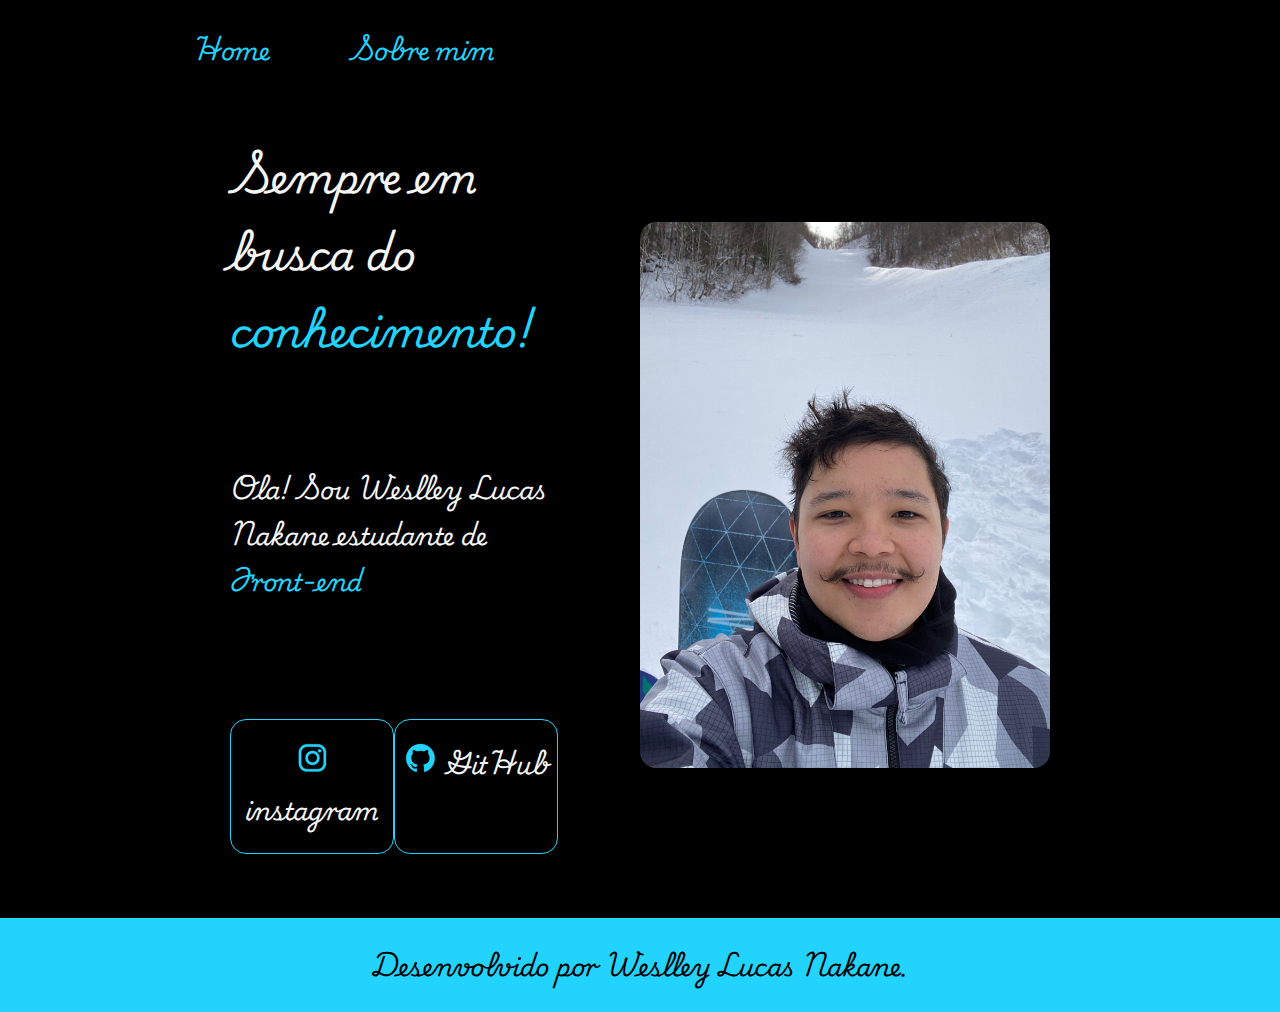
<file: index.HTML>
<!DOCTYPE html>
<html lang="pt-br">

<head>
    <meta charset="UTF-8">
    <meta http-equiv="X-UA-Compatible" content="IE=edge">
    <meta name="viewport" content="width=device-width, initial-scale=1.0">
    <title>Portfolio</title>
    <link rel="stylesheet" href="./styles/style.css">
</head>

<body>
    <header class="topo">
        <nav class="topo__menu">
            <a class="topo__menu__link"  href="index.HTML"> Home </a>
            <a class="topo__menu__link"  href="about.html">Sobre mim </a>
        </nav>
    </header>
    <main class="apresentacao">
        <section class="apresentacao__conteudo">
            <H1 class="apresentacao__titulo">Sempre em busca do <strong>conhecimento!</strong></H1>
            <br>
            <p class="apresentacao__paragrafo">Ola! Sou Weslley Lucas Nakane estudante de <strong>Front-end</strong></p>
            <br>
            <br>
            <div class="apresentacao__boton">
                <a class="boton__links"  href="https://www.instagram.com/weslleynakane/"> 
                   <img src="img\instagram.png" > instagram
                </a>
                <a  class="boton__links" href="https://github.com/weslleyNakane">
                <img src="img\github.png">    GitHub
                </a>
            </div>

        </section>
        <img class="img-perfil" src="img\img.portifolio.jpeg" alt="imagem do autor.">
    </main>
    <footer class="rodape">
        <p>Desenvolvido por Weslley Lucas Nakane.</p>
    </footer>
</body>

</html>
</file>
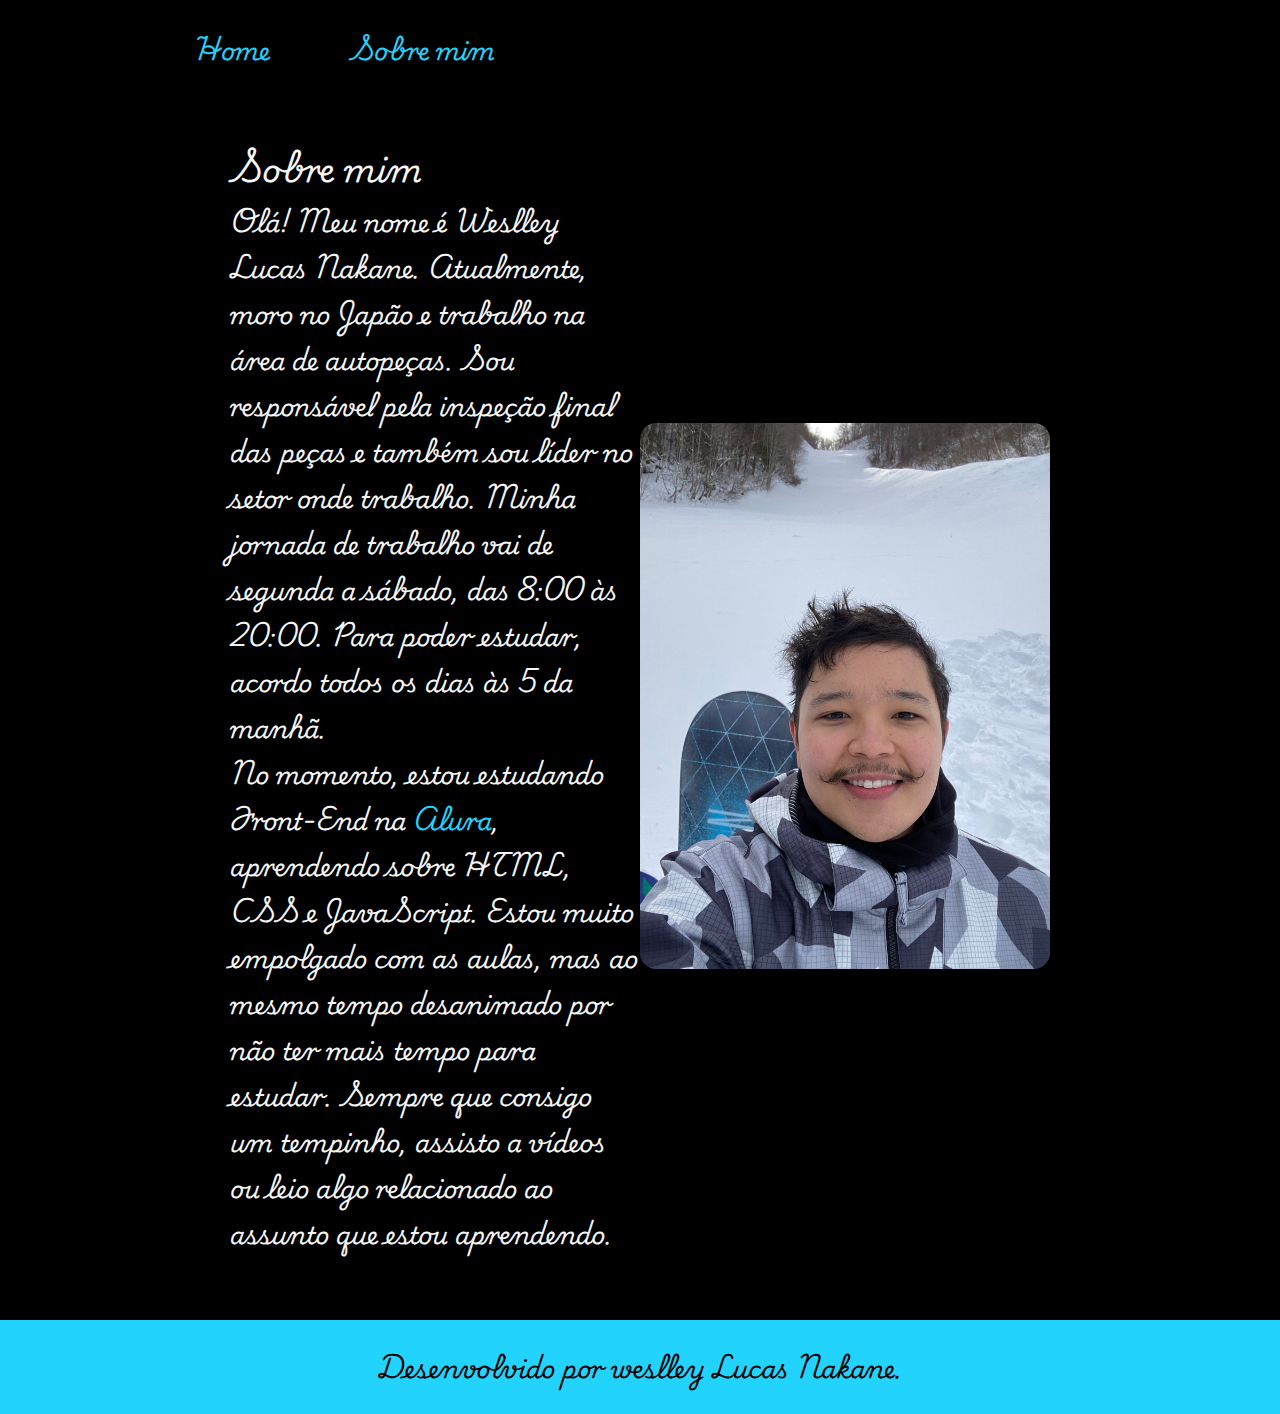
<file: about.html>
<!DOCTYPE html>
<html lang="pt-br">
<head>
    <meta charset="UTF-8">
    <meta name="viewport" content="width=device-width, initial-scale=1.0">
    <title>Sobre mim</title>
    <link rel="stylesheet" href="./styles/style.css">
</head>
<body>
    <header class="topo">
        <nav class="topo__menu">
            <a class="topo__menu__link"  href="index.HTML"> Home </a>
            <a class="topo__menu__link"  href="about.html">Sobre mim </a>
        </nav>
    </header>
    <main class="sobre__mim">
            <section class="sobre__mim__conteudo">
        <h1 class="sobre__mim__titulo">Sobre mim</h1>
        <p class="sobre__mim__paragrafo">Olá! Meu nome é Weslley Lucas Nakane. Atualmente, moro no Japão e trabalho na área de autopeças. Sou responsável pela inspeção final das peças e também sou líder no setor onde trabalho. Minha jornada de trabalho vai de segunda a sábado, das 8:00 às 20:00. Para poder estudar, acordo todos os dias às 5 da manhã.</p>
        <p class="sobre__mim__paragrafo">No momento, estou estudando Front-End na <a class="sobre__mim__alura" href="https://www.alura.com.br/">Alura</a>, aprendendo sobre HTML, CSS e JavaScript. Estou muito empolgado com as aulas, mas ao mesmo tempo desanimado por não ter mais tempo para estudar. Sempre que consigo um tempinho, assisto a vídeos ou leio algo relacionado ao assunto que estou aprendendo.</p>
            </section>
        <img class="img-perfil" src="img\img.portifolio.jpeg" alt="imagem do autor.">
    </main>
    <footer class="rodape">
        <p>Desenvolvido por weslley Lucas Nakane.</p>
    </footer>
    
</body>
</html>
</file>
<file: styles/style.css>
@import url('https://fonts.googleapis.com/css2?family=Playwrite+MX:wght@100..400&display=swap');

:root{
    --cor-primaria: #000000;
    --cor-secundaria:#f6f6f6;
    --cor-terciaria:#22D4FD;
    --cor-hover:#272727;
}

*{
    margin: 0;
    padding: 0;
}

body {
    
    box-sizing:border-box ;
    background-color: var(--cor-primaria);
    color : var(--cor-secundaria);
    /* height: 100vh; */
}


.topo{
    padding: 2% 0% 0% 15%;   
}
.topo__menu{
    display: flex;
    gap: 80px;
}

.topo__menu__link{
    font-family: "Playwrite MX", cursive;
    font-size: 1.5rem;
    color: var(--cor-terciaria);
    text-decoration: none;

}
.sobre__mim__titulo{
    font-family:"Playwrite MX", cursive;
    font-size: 2rem;
    font-weight: 400;
}
.sobre__mim{
    padding: 5% 18%;
    display: flex;
    align-items: center;
    justify-content: space-between;
}

.apresentacao{
    padding: 5% 18%;
    display: flex;
    align-items: center;
    justify-content: space-between; 
    gap: 82px;
}

.apresentacao__conteudo {
    width: 50%;
    display: flex;
    flex-direction: column;
    gap:40px;
}

.apresentacao__titulo {
    font-size:  2.5rem;
    font-family:"Playwrite MX", cursive;
} 

strong{
    color: var(--cor-terciaria);
}

.apresentacao__paragrafo {
    font-size: 1.5rem;
    font-family:"Playwrite MX", cursive;
}
.sobre__mim__alura{
    font-family:"Playwrite MX", cursive;
    font-size: 1.5rem;
    text-decoration: none;
    color: var(--cor-terciaria);
}

.sobre__mim__paragrafo{
    font-family:"Playwrite MX", cursive;
    font-size: 1.5rem;
    text-decoration: none;

}

.apresentacao__boton{
    
    display: flex;
    justify-content: space-between;
    font-size: 1.5rem;
    font-family:"Playwrite MX", cursive; 
}

.boton__links{
    border: 0.1rem solid var(--cor-terciaria);
    color: var(--cor-secundaria);
    width: 50%;
    text-align: center;
    border-radius: 1rem;
    padding: 1.3rem 0 ;
    text-decoration: none;
}

.boton__links:hover{
    background-color: var(--cor-hover);
}

.img-perfil{
    width: 50%;
    border-radius: 1rem;
    
}

.rodape {
    padding: 1.5rem;
    color: var(--cor-primaria);
    background-color: var(--cor-terciaria);
    text-align: center;
    font-family:"Playwrite MX", cursive; 
    font-size: 1.5rem;
    font-weight: 400;    
}
@media(max-width:  1200px){
    .topo{
        padding: 7%;
    }

    .topo__menu{
        justify-content: center;
    }

    .apresentacao{
        flex-direction: column-reverse;
        padding: 5%;
    }

    .apresentacao__conteudo{
        width: auto;
    }

    .sobre__mim{
        flex-direction: column-reverse;
    }

}
</file>
